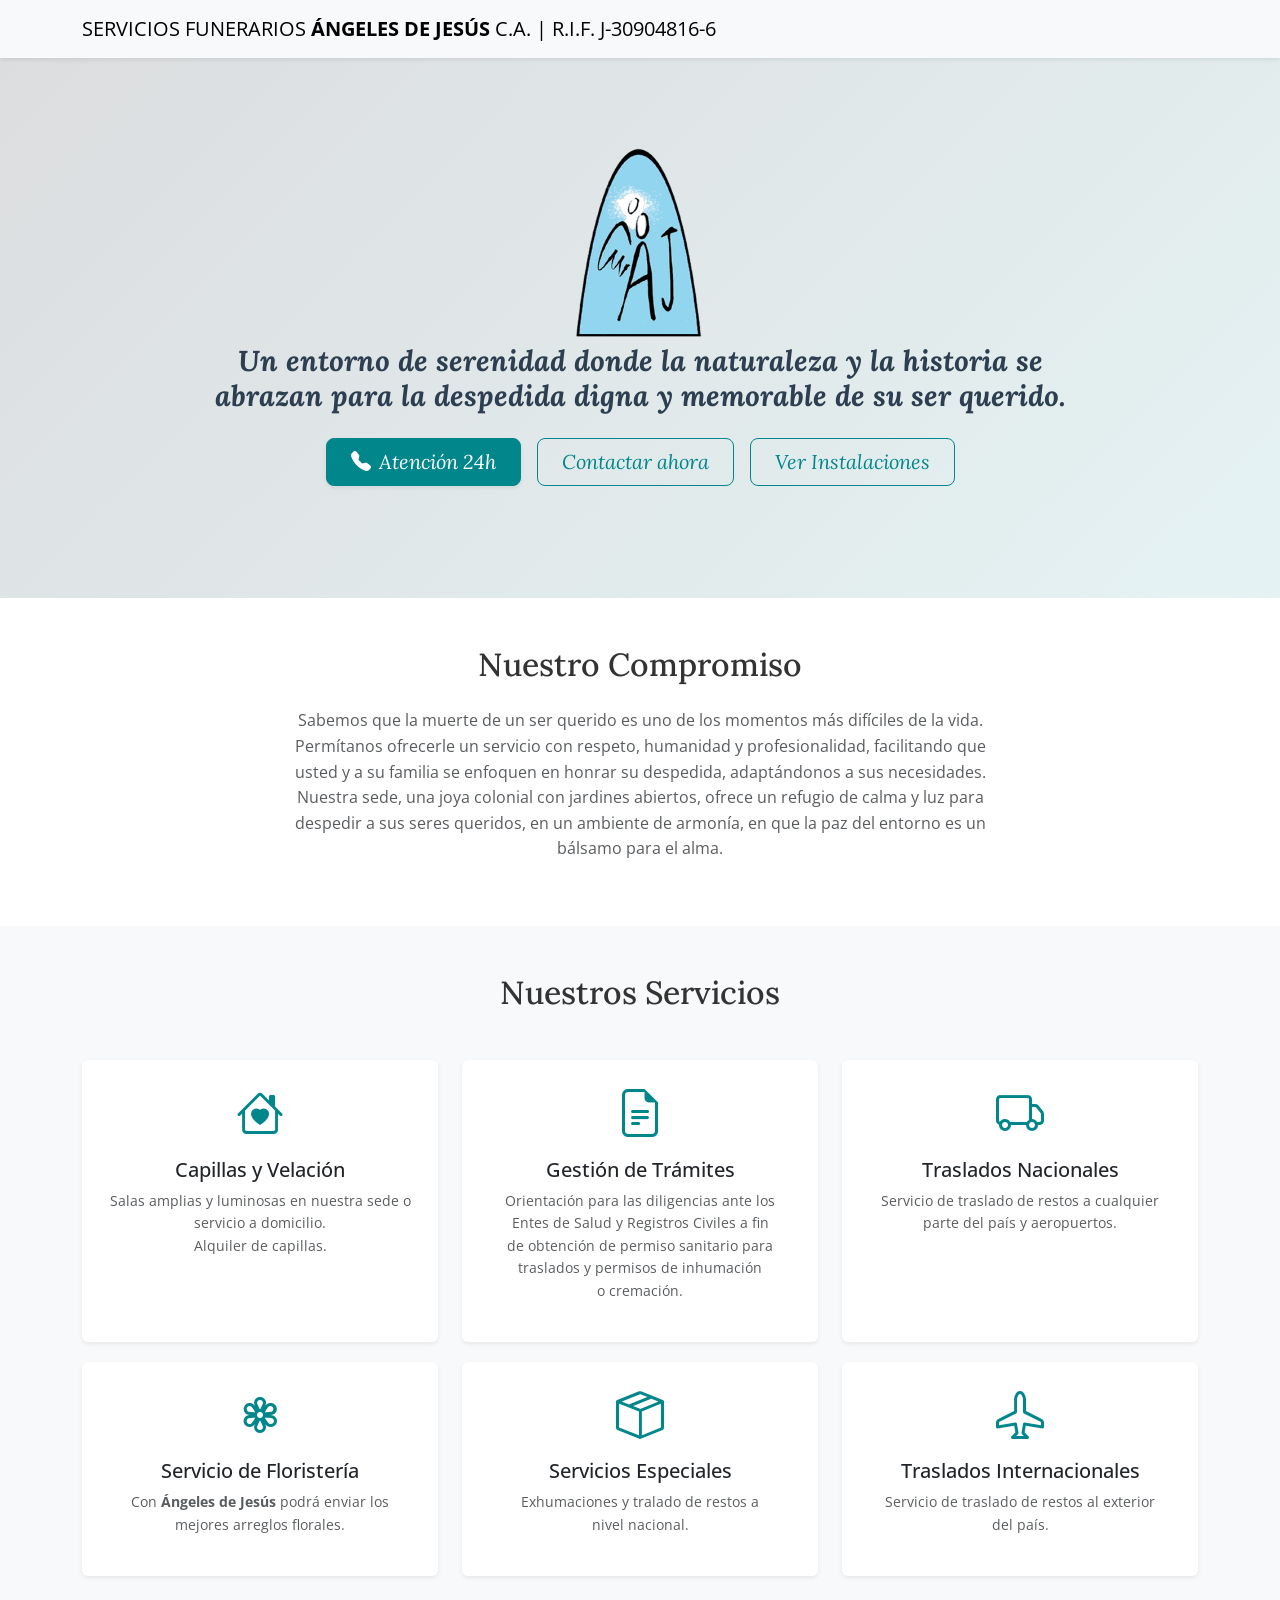
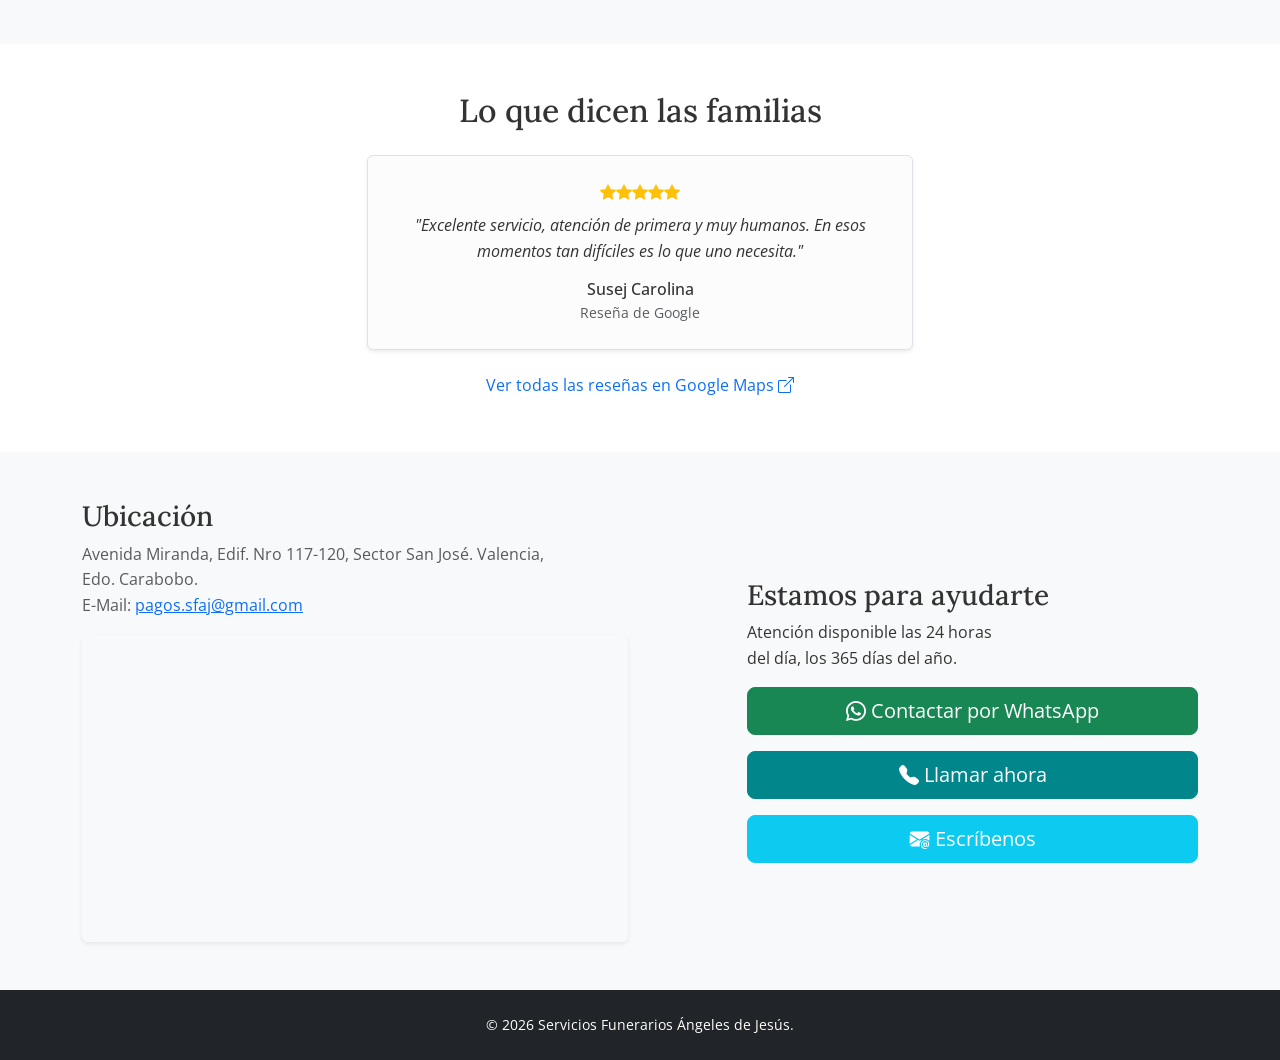
<file: index.html>
<!DOCTYPE html>
<html lang="es">
<head>
    <meta charset="UTF-8">
    <meta name="viewport" content="width=device-width, initial-scale=1.0">
    <title>Servicios Funerarios Ángeles de Jesús | Valencia</title>
    <link href="https://fonts.googleapis.com/css2?family=Lora:ital,wght@0,400;0,700;1,400&family=Open+Sans:wght@300;400;600&display=swap" rel="stylesheet">
    <link href="https://cdn.jsdelivr.net/npm/bootstrap@5.3.0/dist/css/bootstrap.min.css" rel="stylesheet">
    <link rel="stylesheet" href="https://cdn.jsdelivr.net/npm/bootstrap-icons@1.10.0/font/bootstrap-icons.css">
    <link rel="stylesheet" href="./css/sfaj.css">
    <link rel="icon" type="icon" href="1sfaj.ico">
</head>
<body>

    <nav class="navbar navbar-expand-lg navbar-light bg-light sticky-top shadow-sm">
        <div class="container">
            <a class="navbar-brand d-flex align-items-center" href="index.html">
                <!-- <img src="iconsfaj.png" alt="Ángeles de Jesús" height="45" class="d-inline-block align-top me-2"> -->
                <span class="mayusc">Servicios Funerarios<strong> Ángeles de Jesús</strong> C.A. | R.I.F. J-30904816-6</span>
            </a>
        </div>
    </nav>

    <header class="hero-section d-flex align-items-center text-center">
      <div class="container">
          <div><img class="logo" src="iconsfaj.png" alt="Logo Ángeles de Jesús"  class="mb-4"></div>
          <h1 class="display-4 fw-bold mb-3">Un entorno de serenidad donde la naturaleza y la historia se abrazan para la despedida digna y memorable de su ser querido.</p>
          <div class="d-flex flex-wrap justify-content-center gap-3 mt-4">
            <a href="tel:+584244204792" class="btn btn-primary btn-lg px-4 shadow-sm">
                <i class="bi bi-telephone-fill me-2"></i>Atención 24h
            </a>
            <a href="#contacto" class="btn btn-outline-primary btn-lg px-4">
                Contactar ahora
            </a>
            <a href="galeria.html" class="btn btn-outline-primary btn-lg px-4">
                Ver Instalaciones
            </a>
        </div>

      </div>
  </header>

    <section class="py-5 bg-white">
        <div class="container px-4">
            <div class="row justify-content-center text-center">
                <div class="col-lg-8">
                    <h2 class="mb-4">Nuestro Compromiso</h2>
                    <p class="text-muted">Sabemos que la muerte de un ser querido es uno de los momentos más difíciles de la vida. Permítanos ofrecerle un servicio con respeto, humanidad y profesionalidad, facilitando que usted y a su familia se enfoquen en honrar su despedida, adaptándonos a sus necesidades.<br>
                    Nuestra sede, una joya colonial con jardines abiertos, ofrece un refugio de calma y luz para despedir a sus seres queridos, en un ambiente de armonía, en que la paz del entorno es un bálsamo para el alma.</p>
                </div>
            </div>
        </div>
    </section>

    <section class="py-5 bg-light">
        <div class="container">
            <h2 class="text-center mb-5">Nuestros Servicios</h2>
            <div class="row g-4 fila">
                <div class="col-md-4">
                    <div class="card h-100 border-0 shadow-sm p-4 text-center">
                        <i class="bi bi-house-heart display-5 text-primary mb-3"></i>
                        <h5>Capillas y Velación</h5>
                        <p class="small text-muted">Salas amplias y luminosas en nuestra sede o servicio a domicilio.<br>Alquiler de capillas.</p>
                    </div>
                </div>
                <div class="col-md-4">
                    <div class="card h-100 border-0 shadow-sm p-4 text-center">
                        <i class="bi bi-file-earmark-text display-5 text-primary mb-3"></i>
                        <h5>Gestión de Trámites</h5>
                        <p class="small text-muted">Orientación para las diligencias ante los Entes de Salud y Registros Civiles a fin de obtención de permiso sanitario para traslados y permisos de inhumación o cremación.</p>
                    </div>
                </div>
                <div class="col-md-4">
                    <div class="card h-100 border-0 shadow-sm p-4 text-center">
                        <i class="bi bi-truck display-5 text-primary mb-3"></i>
                        <h5>Traslados Nacionales</h5>
                        <p class="small text-muted">Servicio de traslado de restos a cualquier parte del país y aeropuertos.</p>
                    </div>
                </div>
            </div>

            <div class="row g-4 fila">
              <div class="col-md-4">
                  <div class="card h-100 border-0 shadow-sm p-4 text-center">
                      <i class="bi bi-flower3 display-5 text-primary mb-3"></i>
                      <h5>Servicio de Floristería</h5>
                      <p class="small text-muted">Con <strong>Ángeles de Jesús</strong> podrá enviar los mejores arreglos florales.</p>
                  </div>
              </div>
              <div class="col-md-4">
                  <div class="card h-100 border-0 shadow-sm p-4 text-center">
                      <i class="bi bi-box-seam display-5 text-primary mb-3"></i>
                      <h5>Servicios Especiales</h5>
                      <p class="small text-muted">Exhumaciones y tralado de restos a nivel nacional.</p>
                  </div>
              </div>
              <div class="col-md-4">
                  <div class="card h-100 border-0 shadow-sm p-4 text-center">
                      <i class="bi bi-airplane display-5 text-primary mb-3"></i>
                      <h5>Traslados Internacionales</h5>
                      <p class="small text-muted">Servicio de traslado de restos al exterior del país.</p>
                  </div>
              </div>
          </div>
        </div>
    </section>

    <section class="py-5 bg-white">
        <div class="container text-center">
            <h2 class="mb-4">Lo que dicen las familias</h2>
            <div class="row justify-content-center">
                <div class="col-lg-6">
                    <div class="testimonial-card p-4 rounded shadow-sm border">
                        <div class="mb-2 text-warning">
                            <i class="bi bi-star-fill"></i><i class="bi bi-star-fill"></i><i class="bi bi-star-fill"></i><i class="bi bi-star-fill"></i><i class="bi bi-star-fill"></i>
                        </div>
                        <p class="fst-italic">"Excelente servicio, atención de primera y muy humanos. En esos momentos tan difíciles es lo que uno necesita."</p>
                        <h6 class="mb-0">Susej Carolina</h6>
                        <small class="text-muted">Reseña de Google</small>
                    </div>
                    <a target="_blank"
                    rel="noopener" 
                    href="https://share.google/36iUtEayzfBFM5aVC"  
                    class="btn btn-link mt-3 text-decoration-none">Ver todas las reseñas en Google Maps 
                    <i class="bi bi-box-arrow-up-right"></i></a>
                </div>
            </div>
        </div>
    </section>

    <section id="contacto" class="py-5 bg-light">
        <div class="container">
            <div class="row align-items-center">
                <div class="col-lg-6 mb-4 mb-lg-0">
                    <h3>Ubicación</h3>
                    <p class="text-muted">Avenida Miranda, Edif. Nro 117-120, Sector San José. Valencia, Edo. Carabobo.<br>E-Mail: <a href="mailto:pagos.sfaj@gmail.com">pagos.sfaj@gmail.com</a></p>
                    <div class="ratio ratio-16x9 shadow-sm rounded overflow-hidden">
                      <iframe 
                      src="https://www.google.com/maps/embed?pb=!1m18!1m12!1m3!1d3926.8837320498776!2d-68.005479!3d10.190393!2m3!1f0!2f0!3f0!3m2!1i1024!2i768!4f13.1!3m3!1m2!1s0x0%3A0x0!2zMTDCsDExJzI1LjQiTiA2OMKwMDAnMTkuNyJX!5e0!3m2!1ses!2sve!4v1700000000000!5m2!1ses!2sve" 
                      title="Ubicación de Servicios Funerarios Ángeles de Jesús"
                      style="border:0;" 
                      allowfullscreen="" 
                      loading="lazy">
                    </iframe>
                    </div>
                </div>
                <div class="col-lg-5 offset-lg-1 text-center text-lg-start">
                    <h3>Estamos para ayudarte</h3>
                    <p class="balance">Atención disponible las 24 horas del día, los 365 días del año.</p>
                    <div class="d-grid gap-3">
                        <a href="https://wa.me/584244204792" class="btn btn-success btn-lg"><i class="bi bi-whatsapp"></i> Contactar por WhatsApp</a>
                        <a href="tel:+584244204792" class="btn btn-primary btn-lg"><i class="bi bi-telephone-fill"></i> Llamar ahora</a>
                        <a href="mailto:pagos.sfaj@gmail.com" class="btn btn-info btn-lg"><i class="bi bi-envelope-at-fill"></i> Escríbenos</a>
                    </div>
                </div>
            </div>
        </div>
    </section>

    <footer class="py-4 bg-dark text-white text-center">
        <div class="container">
            <p class="mb-0 small">© 2026 Servicios Funerarios Ángeles de Jesús.</p>
        </div>
    </footer>

</body>
</html>
</file>
<file: css/sfaj.css>
/* Configuración General */
body {
  font-family: 'Open Sans', sans-serif;
  color: #333;
  line-height: 1.6;
}

.sfaj-name {
  font-family: 'Lora', serif;
  font-size: 0.7rem;
}

h1,
h2,
h3,
.navbar-brand {
  font-family: 'Lora', serif;
  text-wrap: balance;
}
.balance {
  text-wrap: balance;
}

p {
  text-wrap: pretty; /* Esto no balancea todo, pero evita que quede una palabra sola al final */
}

/* Colores personalizados 
(Inspirados en la paleta 5 de Crecimiento Intelectual/Turquesa) */
:root {
  --primary-color: #00868b;
  /* Turquesa profundo */
  --soft-bg: #f8f9fa;
}

.text-primary {
  color: var(--primary-color) !important;
}

.btn-primary {
  background-color: var(--primary-color);
  border-color: var(--primary-color);
}

.btn-info {
  color: white;
}

.btn-info:hover {
  background-color: #006b6f;
  color: white;  
}
.btn-outline-primary {
  border-color: var(--primary-color);
  color: var(--primary-color);
}

.btn-primary:hover, .btn-outline-primary:hover {
  background-color: #006b6f;
}

/* Hero Section con estilo de acuarela */
.hero-section {
  min-height: 60vh;
  /* Usamos un degradado que imita el estilo de acuarela suave */
  background: linear-gradient(135deg, rgba(167, 170, 175, 0.4) 0%, rgba(0, 134, 139, 0.1) 100%);
  background-size: cover;
  background-position: center;
}

.hero-section .container {
  max-width: 100%;
  overflow-x: hidden;
  /* Evita el scroll horizontal accidental */
  padding-left: 15px;
  padding-right: 15px;
  padding-bottom: 10px;
}

/* Fuerza a los botones a no ser más anchos que la pantalla en móviles muy pequeños */
@media (max-width: 576px) {
  .hero-section .btn {
    width: 100%;
    margin-bottom: 10px;
  }
}


.logo {
  height: 200px;
  width: auto;
}

.hero-section h1 {
  color: #2c3e50;

  font-size: 1.8em;
  font-style: oblique;
}

.mayusc {
  text-transform: uppercase;
  font-family: 'Open Sans', sans-serif;
}

.lema {
  padding: 10px 2px;
}

/* Tarjetas de servicios */
.fila {
  margin-bottom: 20px;
}

.card {
  height: 100%;
  display: flex;
  flex-direction: column;
  transition: transform 0.3s ease;
}

.card:hover {
  transform: translateY(-5px);
}

/* Estilo para la Reseña */
.testimonial-card {
  background-color: #fcfcfc;
  border-left: 5px solid var(--primary-color);
}

/* Botón flotante de WhatsApp para móviles */
.wa-float {
  position: fixed;
  bottom: 20px;
  right: 20px;
  background-color: #25d366;
  color: white;
  width: 60px;
  height: 60px;
  border-radius: 50px;
  text-align: center;
  font-size: 30px;
  box-shadow: 2px 2px 3px #999;
  z-index: 1000;
  display: flex;
  align-items: center;
  justify-content: center;
}


.galeria {
  background-color: rgba(255, 255, 255, 0.8) !important;
  -webkit-backdrop-filter: blur(10px);
  backdrop-filter: blur(10px);
  /* Efecto desenfoque estilo iOS */
}

/* Estilos del Lightbox */


.lightbox-content {
  margin: auto;
  display: block;
  max-width: 90%;
  max-height: 80vh;
  position: relative;
  top: 50%;
  transform: translateY(-50%);
  border-radius: 8px;
}

.close-btn {
  position: absolute;
  top: 20px;
  right: 35px;
  color: #fff;
  font-size: 40px;
  font-weight: bold;
  cursor: pointer;
}

.prev-btn,
.next-btn {
  position: absolute;
  top: 50%;
  transform: translateY(-50%);
  background: rgba(255, 255, 255, 0.2);
  color: white;
  border: none;
  padding: 20px;
  cursor: pointer;
  font-size: 24px;
  transition: 0.3s;
}

.prev-btn:hover,
.next-btn:hover {
  background: rgba(255, 255, 255, 0.5);
}

.prev-btn {
  left: 10px;
}

.next-btn {
  right: 10px;
}




/* Estilos para el Lightbox */
.lightbox-modal {
  display: none;
  position: fixed;
  z-index: 3000;
  /* Por encima del Nav */
  left: 0;
  top: 0;
  width: 100%;
  height: 100%;
  background-color: rgba(0, 0, 0, 0.95);
  overflow: hidden;
}

.lightbox-container {
  height: 100%;
  display: flex;
  flex-direction: column;
  justify-content: center;
  align-items: center;
  padding: 40px;
}

#img-ampliada {
  max-width: 90%;
  max-height: 80vh;
  border-radius: 4px;
  box-shadow: 0 0 20px rgba(0, 0, 0, 0.5);
  object-fit: contain;
}

/* Botones de navegación */


.close-btn {
  top: 20px;
  right: 30px;
  font-size: 40px;
  background: none;
}

.prev-btn,
.next-btn {
  top: 50%;
  transform: translateY(-50%);
  padding: 16px;
  font-size: 30px;
  border-radius: 50%;
  width: 60px;
  height: 60px;
  display: flex;
  align-items: center;
  justify-content: center;
}

.prev-btn {
  left: 20px;
}

.next-btn {
  right: 20px;
}

.prev-btn:hover,
.next-btn:hover {
  background: rgba(255, 255, 255, 0.3);
}

/* Tipografía de la galería */
.lora-font {
  font-family: 'Lora', serif;
  color: #2c3e50;
}

/* Ajuste para que las imágenes del mosaico sean siempre cuadradas */
.img-mosaico-wrapper {
  aspect-ratio: 1 / 1;
  overflow: hidden;
}
</file>
